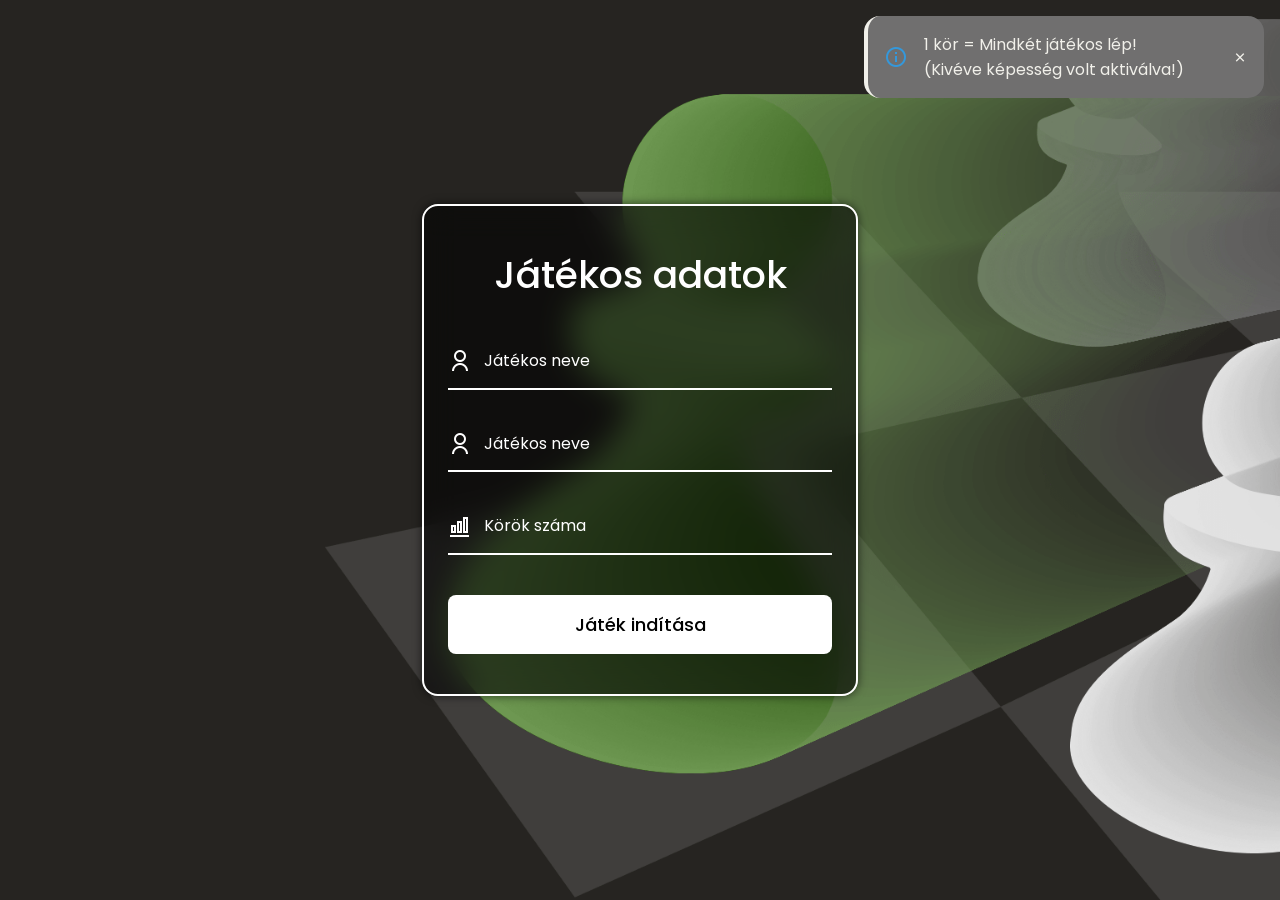
<file: index.html>
<!DOCTYPE html>
<html lang="hu">
<head>
    <!-- !Az összes felhasznált bábu és a játéktábla a chess.com hivatalos oldaláról származik! -->
    <!--======== METADATA ========-->
    <meta charset="UTF-8">
    <meta name="viewport" content="width=device-width, initial-scale=1.0">
    <meta name="description" content="Játssz online sakkot kihívással! Az alapfelállás a hagyományos sakkhoz hasonló, de a játék szabályai néhány eltéréssel rendelkeznek. Fedezd fel a sakk új dimenzióját ezen izgalmas játék során.">
    <meta name="keywords" content="online sakk, sakk játék, 8x12 sakk tábla, különleges képességek, joker lépés, dupla lépés">
    <meta name="author" content="Nyíregyházi Kölcsey Ferenc Gimnázium 12.C Informatika Tagozat">
    <link rel="icon" href="Assets/Others/favicon.svg" type="image/x-icon">
    <title>Bakonyi Bitfaragó Verseny 2023 - 2. forduló</title>
    <!--======== CSS ========-->
    <link rel="stylesheet" href="Fonts/remixicon.css">
    <link rel="stylesheet" href="CSS/style.css">
    <!--======== SCRIPTS ========-->
    <script defer src="JS/audios.js"></script>
    <script defer src="JS/pieces.js"></script>
    <script defer src="JS/script.js"></script>
</head>
<body>
    <!--======== NOTIFICATIONS ========-->
    <ul class="notifications"></ul>
    <!--======== HOME ========-->
    <section class="home active">
        <div class="home-container">
            <img src="Assets/Others/home.png" alt="Főoldal képe" class="home-img">
            <div class="home-data-container">
                <h1 class="home-title">Játékos adatok</h1>
                <div class="home-content">
                    <div class="home-input-container">
                        <i class="ri-user-line home-input-icon"></i>
                        <div class="home-input-box">
                            <input type="text" class="home-input" id="player1" maxlength="15" required>
                            <label for="player1" class="home-input-label">Játékos neve</label>
                        </div>
                    </div>
                    <div class="home-input-container">
                        <i class="ri-user-line home-input-icon"></i>
                        <div class="home-input-box">
                            <input type="text" class="home-input" id="player2" maxlength="15" required>
                            <label for="player2" class="home-input-label">Játékos neve</label>
                        </div>
                    </div>
                    <div class="home-input-container">
                        <i class="ri-numbers-line home-input-icon"></i>
                        <div class="home-input-box">
                            <input type="number" class="home-input" id="rounds" required>
                            <label for="rounds" class="home-input-label">Körök száma</label>
                        </div>
                    </div>
                </div>
                <button class="home-button" id="start">Játék indítása</button>
            </div>
        </div>
    </section>
    <!--======== MAIN ========-->
    <section class="game">
        <div class="game-container">
            <!--======== PLAYERS ========-->
            <div class="data-container">
                <div class="player-component" data-player="Fekete" data-player-color="b">
                    <img src="Assets/Avatar/1.png" alt="Kép" class="player-avatar">
                    <div class="player-name"><span>0</span></div>
                    <div class="player-ability-container">
                        <div class="player-ability">
                            <div class="spell">
                                <div class="spell-image" data-name="Fagyasztás" title="Következő körből kizárja az ellenfelet"></div>
                            </div>
                        </div>
                        <div class="player-ability">
                            <div class="spell">
                                <div class="spell-image" data-name="Joker" title="A kiválasztott bábunak különleges képességet ad"></div>
                            </div>
                        </div>
                    </div>
                    <div class="player-captured"></div>
                </div>
                <div class="round-counter">
                    <p>Körök száma: <span class="round-number"></span></p>
                    <p>Jelenlegi kör: <span class="curr-round-number">0</span></p>
                </div>
                <div class="player-component" data-player="Fehér" data-player-color="w">
                    <img src="Assets/Avatar/2.png" alt="Kép" class="player-avatar">
                    <div class="player-name"><span>0</span></div>
                    <div class="player-ability-container">
                        <div class="player-ability">
                            <div class="spell">
                                <div class="spell-image" data-name="Fagyasztás" title="Következő körből kizárja az ellenfelet"></div>
                            </div>
                        </div>
                        <div class="player-ability">
                            <div class="spell">
                                <div class="spell-image" data-name="Joker" title="A kiválasztott bábunak különleges képességet ad"></div>
                            </div>
                        </div>
                    </div>
                    <div class="player-captured"></div>
                </div>
            </div>
            <!--======== BOARD ========-->
            <div class="game-board">
                <svg viewBox="0 0 100 150" class="notation">
                    <text x="2" y="3.5">12</text>
                    <text x="2" y="16">11</text>
                    <text x="2" y="28.5">10</text>
                    <text x="2" y="41">9</text>
                    <text x="2" y="53.5">8</text>
                    <text x="2" y="66">7</text>
                    <text x="2" y="78.5">6</text>
                    <text x="2" y="91">5</text>
                    <text x="2" y="103.5">4</text>
                    <text x="2" y="116">3</text>
                    <text x="2" y="128.5">2</text>
                    <text x="2" y="141">1</text>
                    <text x="10.35" y="148.875">a</text>
                    <text x="22.85" y="148.875">b</text>
                    <text x="35.35" y="148.875">c</text>
                    <text x="47.85" y="148.875">d</text>
                    <text x="60.35" y="148.875">e</text>
                    <text x="72.85" y="148.875">f</text>
                    <text x="85.35" y="148.875">g</text>
                    <text x="97.85" y="148.875">h</text>
                </svg>
                <div class="highlight"></div>
                <div class="hover"></div>
                <div class="promotion"></div>
            </div>
        </div>
        <!--======== ENDGAME ========-->
        <div class="endgame">
            <span class="layer reset-game"></span>
            <div class="modal-box">
                <i class="ri-vip-crown-2-line"></i>
                <h2>Játék vége!</h2>
                <h3></h3>
                <div class="modal-box-players">
                    <div class="modal-box-player">
                        <img src="Assets/Avatar/1.png">
                        <p>Pontok: <span></span></p>
                    </div>
                    <p>vs</p>
                    <div class="modal-box-player">
                        <img src="Assets/Avatar/2.png">
                        <p>Pontok: <span></span></p>
                    </div>
                </div>
                <div class="modal-buttons">
                    <button class="modal-button" id="home">Főmenü</button>
                    <button class="modal-button reset-game">Újrakezdés</button>
                </div>
            </div>
        </div>
        <!--======== RESET GAME ========-->
        <div class="reset-game-button reset-game"><i class="ri-refresh-line"></i> Újrakezdés</div>
    </section>
</body>
</html>
</file>
<file: CSS/style.css>
@import url('https://fonts.googleapis.com/css2?family=Inter:wght@400;500;700&family=Open+Sans:wght@400;500;600&family=Poppins:wght@400;500;600&display=swap');
/* ========== REUSABLE ========== */
:root{
    --primary-color: #474448;
    --secondary-color: #706F6F;
    --text-color: #B0B5B3;
    --title-color: #F1F0EA;
    --white-color: #fff;

    --success: #0ABF30;
    --error: #E24D4C;
    --warning: #E9BD0C;
    --info: #3498DB;

    --font-family: 'Poppins', sans-serif;

    --font-size-1: 38px;
    --font-size-2: 32px;
    --font-size-3: 24px;
    --font-size-4: 18px;

    --font-weight-400: 400;
    --font-weight-500: 500;
    --font-weight-600: 600;

    --transition-1: 0.25s ease;
    --transition-2: 0.5s ease-in-out;
}

*{
    margin: 0;
    padding: 0;
    box-sizing: border-box;
    font-family: var(--font-family), Helvetica, sans-serif;
    user-select: none;
    -moz-user-select: none;
    -webkit-text-select: none;
    -webkit-user-select: none;
    -webkit-user-drag: none;
}

body{
    display: flex;
    justify-content: center;
    align-items: center;
    min-height: 100dvh;
    background: var(--primary-color);
}

main{
    display: flex;
    justify-content: center;
    margin: 0;
}

.container{
    max-width: 1024px;
    height: 100%;
    margin-inline: 1.5rem;
}

input,
button{
    border: none;
    outline: none;
}

a{
    text-decoration: none;
}

li{
    list-style: none;
}

img{
    max-width: 100%;
    height: auto;
}
/* ========== ACTIVE SECTION ========== */
section{
    display: none;
}

section.active{
    display: block;
    animation: fade 0.7s ease backwards;
}

@keyframes fade{
    0%{
        opacity: 0;
    }
    100%{
        opacity: 1;
    }
}

/* ========== SCROLLBAR ========== */
::-webkit-scrollbar{
    width: 0.6rem;
    border-radius: 0.5rem;
    background-color: var(--primary-color);
}

::-webkit-scrollbar-thumb{
    border-radius: 0.5rem;
    background-color: var(--secondary-color);
}

::-webkit-scrollbar-thumb:hover{
    background-color: var(--text-color);
}

/* ========== HOME ========== */
.home-container{
    position: relative;
    display: flex;
    height: 100vh;
    width: 100vw;
    justify-content: center;
    align-items: center;
}

.home-img{
    position: absolute;
    width: 100%;
    height: 100%;
    object-fit: cover;
    object-position: center;
}

.home-data-container{
    position: relative;
    background: rgba(0, 0, 0, 0.6);
    box-shadow: 0 0 10px rgba(0, 0, 0, 0.6);
    border: 2px solid var(--white-color);
    margin-inline: 1.5rem;
    padding: 2.5rem 1.5rem;
    border-radius: 1rem;
    backdrop-filter: blur(1rem);
}

.home-title{
    text-align: center;
    font-size: var(--font-size-1);
    font-weight: var(--font-weight-500);
    color: var(--white-color);
    margin-bottom: 2rem;
}

.home-content,
.home-input-container{
    display: grid;
}

.home-content{
    row-gap: 1.75rem;
    margin-bottom: 1.5rem;
}

.home-input-container{
    grid-template-columns: max-content 1fr;
    align-items: center;
    column-gap: 0.75rem;
    border-bottom: 2px solid var(--white-color);
}

.home-input-icon{
    font-size: var(--font-size-3);
    color: var(--white-color);
}

.home-input-box{
    position: relative;
    width: 100%;
    padding-block: 0.8rem;
    color: var(--white-color);
    z-index: 1;
}

.home-input{
    position: relative;
    width: 100%;
    background: none;
    color: var(--white-color);
    font-size: var(--font-size-4);
}

.home-input::-webkit-outer-spin-button,
.home-input::-webkit-inner-spin-button{
    -webkit-appearance: none;
    margin: 0;
}

.home-input-label{
    position: absolute;
    left: 0;
    top: 13px;
    font-weight: var(--font-weight-400);
    transition: var(--transition-1);
}

.home-button{
    width: 100%;
    margin-top: 1rem;
    padding: 1rem;
    border-radius: 0.5rem;
    background-color: var(--white-color);
    font-weight: var(--font-weight-500);
    font-size: var(--font-size-4);
    cursor: pointer;
}

.home-input:focus + .home-input-label,
.home-input:valid + .home-input-label{
    top: -12px;
    font-size: 15px;
}

/* ---------- PLAYER SELECTOR ---------- */
.player-container{
    display: flex;
    flex-direction: column;
    justify-content: center;
    align-items: center;
    gap: 3.5rem;
    margin-top: 2.5rem;
}

.player-input{
    position: relative;
    width: 250px;
}

.player-input input{
    text-align: center;
    width: 100%;
    padding: 10px;
    border: 1px solid var(--secondary-color);
    background: var(--primary-color);
    color: var(--title-color);
    font-size: var(--font-size-3);
    border-radius: 5px;
    outline: none;
}

.player-input span{
    position: absolute;
    left: calc(50% - 75px);
    padding: 10px;
    pointer-events: none;
    font-size: var(--font-size-3);
    color: var(--text-color);
    text-transform: uppercase;
    transition: var(--transition-1);
}

.player-input input:valid ~ span,
.player-input input:focus ~ span{
    color: var(--title-color);
    transform: translateY(-18px);
    font-size: var(--font-size-3);
    padding: 0 10px;
    background: var(--primary-color);
    border-left: 1px solid var(--title-color);
    border-right: 1px solid var(--title-color);
}

.player-input input:valid,
.player-input input:focus{
    border: 1px solid var(--title-color);
}

.player-input input::-webkit-outer-spin-button,
.player-input input::-webkit-inner-spin-button{
    -webkit-appearance: none;
    margin: 0;
}

.button{
    display: grid;
    place-items: center;
    height: 60px;
    width: 150px;
    font-size: var(--font-size-4);
    background: var(--secondary-color);
    color: var(--text-color);
    border-radius: 5px;
    overflow: hidden;
    cursor: pointer;
    transition: var(--transition-1);
}

.button:hover{
    background: var(--title-color);
    color: var(--primary-color);
}

.player-input-err{
    border: 1px solid #e91e63 !important;
    animation: bounce 0.5s cubic-bezier(.175, .885, .32, 1.275);
}

@keyframes bounce{
    0%{
        transform: translateX(0);
    }
    25%{
        transform: translateX(20px);
    }
    50%{
        transform: translateX(-20px);
    }
    100%{
        transform: translateX(0);
    }
}

/* ========== BOARD ========== */
.reset-game-button{
    position: fixed;
    bottom: 1rem;
    left: 1rem;
    font-size: var(--font-size-4);
    font-weight: var(--font-weight-400);
    color: var(--title-color);
    cursor: pointer;
}

.game-container{
    display: flex;
    align-items: center;
    gap: 4.5rem;
}

.data-container{
    display: flex;
    flex-direction: column;
    align-items: center;
    justify-content: center;
    row-gap: 3rem;
}

.game-board{
    position: relative;
    width: 500px;
    height: 750px;
    background-image: url(../Assets/Board/board.png);
    background-size: 100%;
    border-radius: 3px;
}

.notation{
    position: absolute;
    left: 0;
    top: 0;
    transform: translate(-5%, 2.6%);
}

.notation text{
    fill: var(--title-color);
    opacity: 0.7;
    font-size: 2.5px;
    font-weight: var(--font-weight-500);
}

/* ---------- PLAYER DATA ---------- */
.player-component{
    position: relative;
    display: flex;
    flex-direction: column;
    justify-content: center;
    align-items: center;
    max-width: 100%;
    gap: 1.2rem;
}

.player-avatar{
    position: relative;
    overflow: hidden;
    border-radius: 0.3rem;
    max-width: 75px;
    max-height: 75px;
}

.player-name{
    color: var(--title-color);
    font-size: var(--font-size-4);
}

.player-name span{
    position: relative;
    color: var(--text-color);
    font-size: 1rem;
    margin-left: 0.5rem;
}

.player-name span::before{
    content: '+';
    margin-right: 0.15rem;
}

.player-captured{
    display: flex;
    flex-wrap: wrap;
    align-items: center;
    justify-content: center;
    gap: 0.2rem;
    height: 1.5rem;
    width: 14rem;
}

.player-captured > span{
    display: inline-block;
    background-repeat: no-repeat;
    background-size: 100%;
    background-color: var(--text-color);
    border-radius: 0.5rem;
    height: 1.5rem;
    width: 1.5rem;
}

.round-counter p{
    font-size: var(--font-size-3);
    font-weight: var(--font-weight-500);
    color: var(--text-color);
}

.round-counter p span{
    color: var(--title-color);
}

/* ---------- ABILITIES ---------- */
.player-ability-container{
    display: flex;
    justify-content: space-between;
    gap: 0.5rem;
}

.player-ability{
    height: 45px;
    width: 45px;
    cursor: pointer;
}

.player-ability .spell{
    height: 100%;
    width: 100%;
    background-color: #779954;
    border-radius: 0.3rem;
    padding: 0.2rem;
    overflow: hidden;
}

.player-ability .spell.inactive{
    opacity: 0.2;
    cursor: not-allowed;
}

.player-ability .spell-image{
    width: 100%;
    height: 100%;
    background-position: 50% 100%;
    background-repeat: no-repeat;
    background-size: contain;
}

[data-name="Fagyasztás"]{
    background-image: url(../Assets/Ability/freeze.png); /*Forrás: https: //thenounproject.com/browse/icons/term/freeze/ */
}

[data-name="Joker"]{
    background-image: url(../Assets/Ability/joker.png); /* Forrás: https: //thenounproject.com/icon/joker-3370729/ */
}

/* ---------- WHITE PIECES ---------- */
[data-piece="wp"]{
    background-image: url(../Assets/Figures/wp.png);
}

[data-piece="wr"]{
    background-image: url(../Assets/Figures/wr.png);
}

[data-piece="wn"]{
    background-image: url(../Assets/Figures/wn.png);
}

[data-piece="wb"]{
    background-image: url(../Assets/Figures/wb.png);
}

[data-piece="wq"]{
    background-image: url(../Assets/Figures/wq.png);
}

[data-piece="wk"]{
    background-image: url(../Assets/Figures/wk.png);
}

/* ---------- BLACK PIECES ---------- */
[data-piece="bp"]{
    background-image: url(../Assets/Figures/bp.png);
}

[data-piece="br"]{
    background-image: url(../Assets/Figures/br.png);
}

[data-piece="bn"]{
    background-image: url(../Assets/Figures/bn.png);
}

[data-piece="bb"]{
    background-image: url(../Assets/Figures/bb.png);
}

[data-piece="bq"]{
    background-image: url(../Assets/Figures/bq.png);
}

[data-piece="bk"]{
    background-image: url(../Assets/Figures/bk.png);
}

/* ---------- PIECES ---------- */
.piece{
    position: absolute;
    overflow: hidden;
    left: 0;
    top: 0;
    background-size: 100%;
    cursor: grab;
    width: 12.5%;
    height: 8.3333333%;
    z-index: 2;
}

.piece[data-piece$="p"][data-direction="up"]::before,
.promotion-piece[data-direction="up"]::before,
.piece[data-piece$="p"][data-direction="down"]::before,
.promotion-piece[data-direction="down"]::before{
    position: absolute;
    font-size: var(--font-size-3);
    font-size: var(--font-size-3);
    font-weight: var(--font-weight-600);
    color: var(--primary-color);
    left: 0.15rem;
    left: 0.15rem;
    z-index: 3;
}

.piece[data-piece$="p"][data-direction="up"]::before,
.promotion-piece[data-direction="up"]::before{
    content: '\2191';
    top: 0.15rem;
    color: var(--success);
    color: var(--success);
}

.piece[data-piece$="p"][data-direction="down"]::before,
.promotion-piece[data-direction="down"]::before{
    content: '\2193';
    bottom: 0.15rem;
    color: var(--error);
    color: var(--error);
}

.piece[data-original-piece]::after{
    content: '\2605';
    position: absolute;
    top: -0.25rem;
    right: 0.1rem;
    color: var(--warning);
    font-size: var(--font-size-4);
}

/* ---------- VISUAL DESIGN ---------- */
.highlight{
    position: absolute;
    top: 0;
    left: 0;
    width: 12.5%;
    height: 8.333333333333%;
    background-color: rgba(255, 255, 51);
    opacity: 0;
}

.hover{
    position: absolute;
    top: 0;
    left: 0;
    width: 12.5%;
    height: 8.333333333333%;
    background: none;
    border: 3px inset var(--text-color);
    opacity: 0;
}

.hint{
    position: absolute;
    top: 0;
    left: 0;
    width: 12.5%;
    height: 8.333333333333%;
    border-radius: 50%;
    background-clip: content-box;
    padding: 4.2%;
    background-color: rgba(0,0,0,0.1);
}

/* ---------- PROMOTION ---------- */
.promotion{
    position: absolute;
    display: flex;
    flex-direction: column;
    right: -70px;
    top: 180px;
    background-color: var(--secondary-color);
    border-radius: 0.5rem;
}

.promotion-piece{
    position: relative;
    background-size: 100%;
    overflow: hidden;
    width: 60px;
    height: 60px;
    transition: var(--transition-1);
    border-radius: 0.5rem;
    cursor: pointer;
}

.promotion-piece:hover{
    box-shadow: inset 0 0 5px var(--title-color);
}

[data-hint="capture-hint"]{
    position: absolute;
    top: 0;
    left: 0;
    width: 12.5%;
    height: 8.333333333333%;
    border-radius: 50%;
    background-clip: content-box;
    border: 5px solid rgba(0, 0, 0, .1);
    z-index: 100;
}

/* ========== NOTIFICATIONS ========== */
.notifications{
    position: fixed;
    top: 1rem;
    right: 1rem;
    z-index: 100;
}

.notifications :where(.toast, .column){
    display: flex;
    align-items: center;
}

.notifications .toast{
    position: relative;
    width: 400px;
    list-style: none;
    border-radius: 1rem;
    padding: 1rem;
    margin-bottom: 1rem;
    background: var(--secondary-color);
    border-left: 0.25rem solid var(--title-color);
    color: var(--title-color);
    justify-content: space-between;
    overflow: hidden;
    transition: var(--transition-2);
}

.notifications .toast::before{
    position: absolute;
    content: '';
    height: 3px;
    width: 100%;
    bottom: 0;
    right: 0;
    animation: fade 5s linear forwards;
}

@keyframes fade{
    100%{
        right: 100%;
    }
}

.toast.success::before{
    background: var(--success);
}

.toast.success .column i{
    color: var(--success);
}

.toast.error::before{
    background: var(--error);
}

.toast.error .column i{
    color: var(--error);
}

.toast.warning::before{
    background: var(--warning);
}

.toast.warning .column i{
    color: var(--warning);
}

.toast.info::before{
    background: var(--info);
}

.toast.info .column i{
    color: var(--info);
}

.toast .column i{
    font-size: var(--font-size-3);
}

.toast .column span{
    font-size: 1rem;
    margin-left: 1rem;
}

.toast i:last-child{
    cursor: pointer;
}

/* ========== ENDGAME ========== */
.endgame{
    position: fixed;
    justify-content: center;
    align-items: center;
    top: 0;
    left: 0;
    width: 100%;
    height: 100%;
    display: none;
    pointer-events: none;
    transition: var(--transition-2);
    z-index: 100;
}

.endgame.active{
    display: flex;
    pointer-events: auto;
}

.endgame .layer{
    position: absolute;
    top: 0;
    left: 0;
    width: 100%;
    height: 100%;
    background: rgba(0, 0, 0, 0.7);
}

.endgame .modal-box{
    display: flex;
    flex-direction: column;
    align-items: center;
    justify-content: center;
    max-width: 380px;
    width: 100%;
    border-radius: 1rem;
    background-color: var(--title-color);
    padding: 1.5rem 1rem;
    z-index: 110;
}

.endgame .modal-box i{
    font-size: var(--font-size-1);
    font-weight: var(--font-weight-400);
    color: var(--primary-color);
}

.endgame .modal-box h2,
.endgame .modal-box h3{
    color: var(--primary-color);
    font-weight: var(--font-weight-600);
}

.endgame .modal-box h3 span{
    color: var(--success);
}

.endgame .modal-box .modal-box-players{
    display: flex;
    justify-content: center;
    align-items: center;
    margin-top: 1.5rem;
    gap: 1.5rem;
}

.endgame .modal-box .modal-box-players img{
    border: 4px solid var(--primary-color);
    max-width: 70px;
    height: auto;
}

.endgame .modal-box .modal-box-players img[data-winner]{
    border: 4px solid var(--success);
}

.endgame .modal-box .modal-box-players > p{
    font-size: var(--font-size-3);
    font-weight: var(--font-weight-500);
    color: var(--primary-color);
    margin-bottom: 1.5rem;
}

.endgame .modal-box-points{
    display: flex;
    justify-content: space-between;
    align-items: center;
    margin-top: 1.5rem;
    width: 100%;
    padding: 0 6rem;
}

.endgame .modal-buttons{
    display: flex;
    justify-content: center;
    align-items: center;
    gap: 1.5rem;
    margin-top: 1.5rem;
}

.endgame .modal-button{
    font-size: var(--font-size-4);
    font-weight: var(--font-weight-400);
    color: var(--white-color);
    padding: 0.5rem 1rem;
    border: none;
    background: var(--primary-color);
    border-radius: 0.5rem;
    box-shadow: 0 5px 10px rgba(0, 0, 0, 0.1);
    cursor: pointer;
    transition: var(--transition-1);
}

.endgame .modal-button:hover{
    background: var(--white-color);
    color: var(--primary-color);
    box-shadow: inset 0 0 5px var(--primary-color);
}

/* ========== MEDIA QUERY ========== */
@media screen and (max-width: 920px){
    section{
        display: none !important;
    }
    body::before{
        content: "Ez a felbontás nem támogatott! :(";
        font-size: var(--font-size-1);
        font-weight: var(--font-weight-600);
        color: var(--title-color);
        text-align: center;
        display: block;
        padding: 20px;
    }
}
</file>
